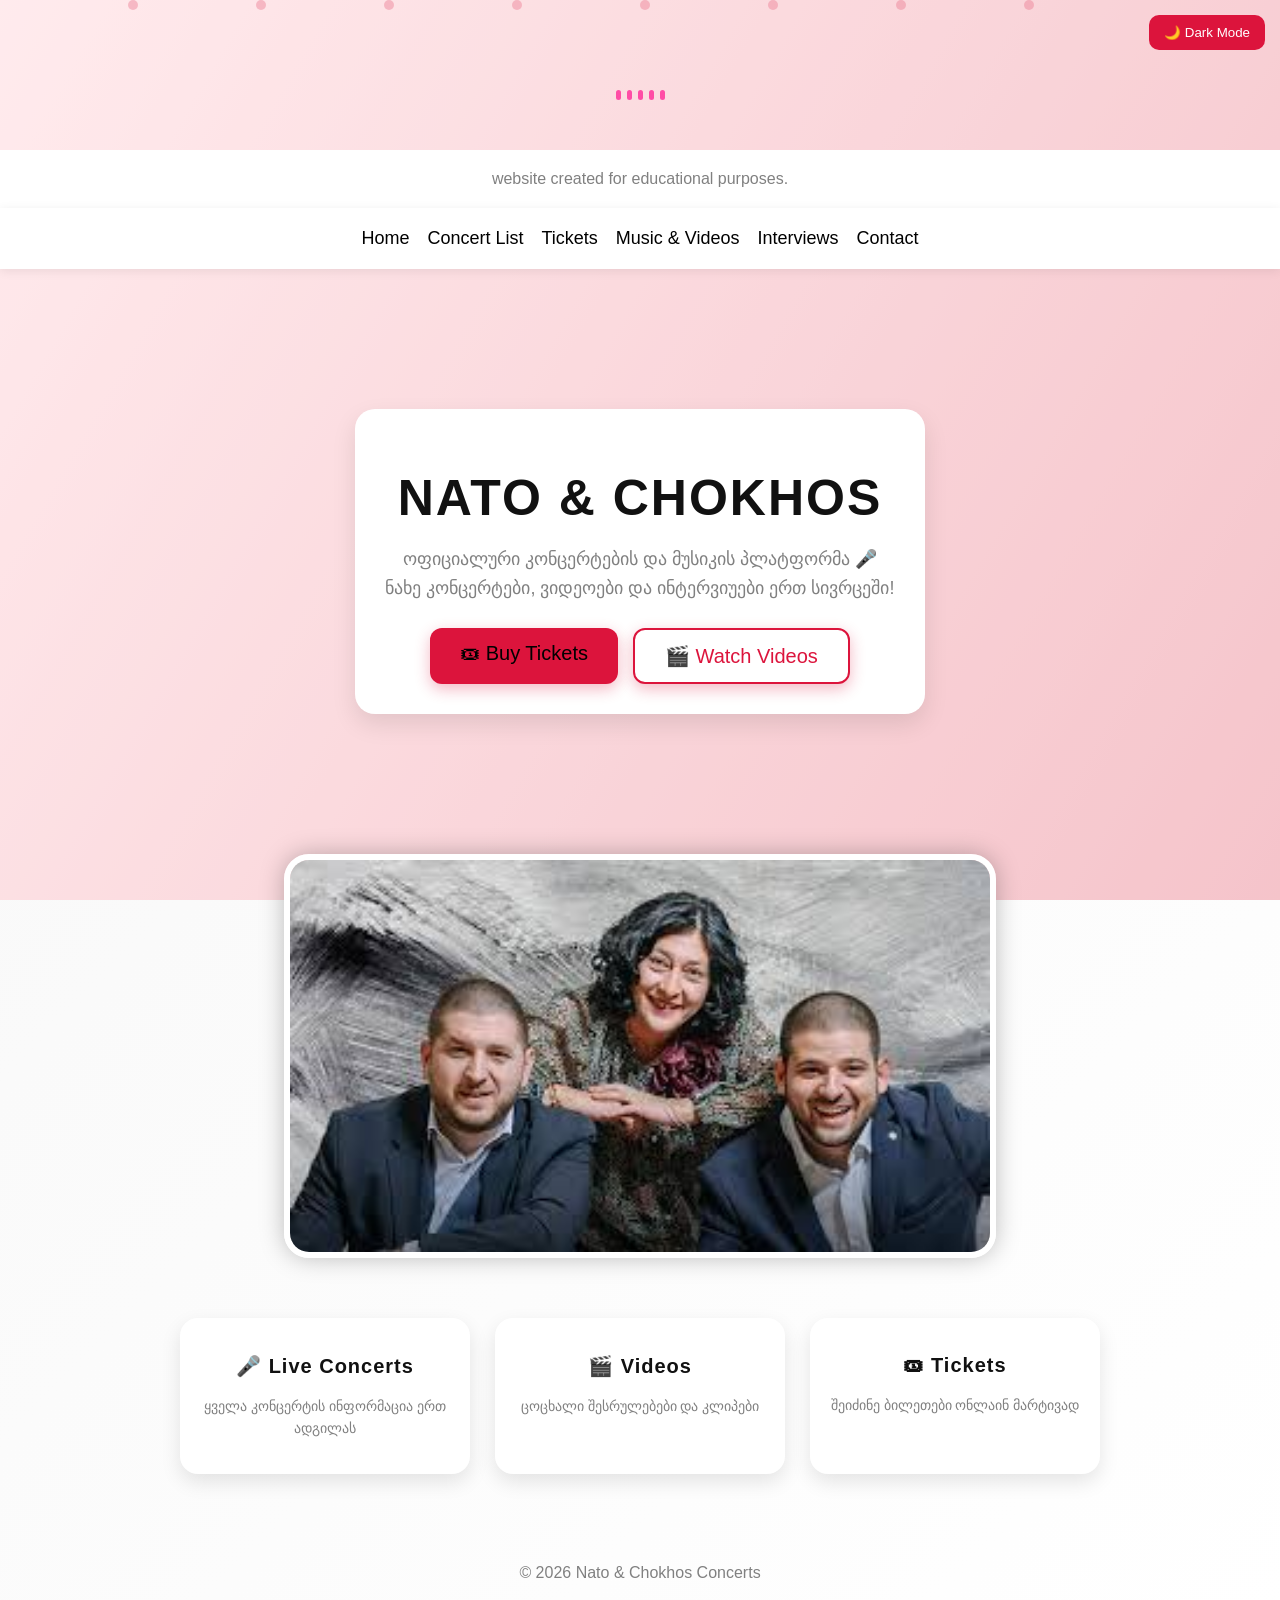
<file: index.html>
<!DOCTYPE html>
<html lang="ka">
<head>
    <meta charset="UTF-8">
    <title>Nato & Chokhos</title>
    <link rel="stylesheet" href="style.css">
</head>

<body>

<!-- DARK MODE BUTTON -->
<button onclick="toggleDarkMode()" class="dark-btn">🌙 Dark Mode</button>

<div class="music-wave">
    <span></span>
    <span></span>
    <span></span>
    <span></span>
    <span></span>
</div>

<!-- HEADER -->
<header>
    <footer>
     website created for educational purposes.
</footer>
    <div class="main">
        <ul>
            <li><a href="index.html">Home</a></li>
            <li><a href="second.html">Concert List</a></li>
            <li><a href="tickets.html">Tickets</a></li>
            <li><a href="music.html">Music & Videos</a></li>
            <li><a href="interviews.html">Interviews</a></li>
            <li><a href="contact.html">Contact</a></li>
        </ul>
    </div>
</header>



<!-- HERO -->
<section class="hero">

    <div class="hero-box fade-in">

        <h1 class="fade-in">Nato & Chokhos</h1>

        <p class="fade-in">
            ოფიციალური კონცერტების და მუსიკის პლატფორმა 🎤<br>
            ნახე კონცერტები, ვიდეოები და ინტერვიუები ერთ სივრცეში!
        </p>

        <div class="hero-buttons fade-in">
            <a href="tickets.html" class="btn">🎟 Buy Tickets</a>
            <a href="music.html" class="btn secondary">🎬 Watch Videos</a>
        </div>

    </div>

</section>

<!-- IMAGE -->
<img src="images/natochokhos.jpg" class="hero-image fade-in">

<!-- FEATURES -->
<section class="features">

    <div class="feature-card fade-in">
        <h2>🎤 Live Concerts</h2>
        <p>ყველა კონცერტის ინფორმაცია ერთ ადგილას</p>
    </div>

    <div class="feature-card fade-in">
        <h2>🎬 Videos</h2>
        <p>ცოცხალი შესრულებები და კლიპები</p>
    </div>

    <div class="feature-card fade-in">
        <h2>🎟 Tickets</h2>
        <p>შეიძინე ბილეთები ონლაინ მარტივად</p>
    </div>

</section>

<!-- FOOTER -->
<footer>
    <p>© 2026 Nato & Chokhos Concerts</p>
</footer>

<script src="script.js"></script>

<div class="particles">
    <span></span>
    <span></span>
    <span></span>
    <span></span>
    <span></span>
    <span></span>
    <span></span>
    <span></span>
</div>

</body>
</html>
</file>
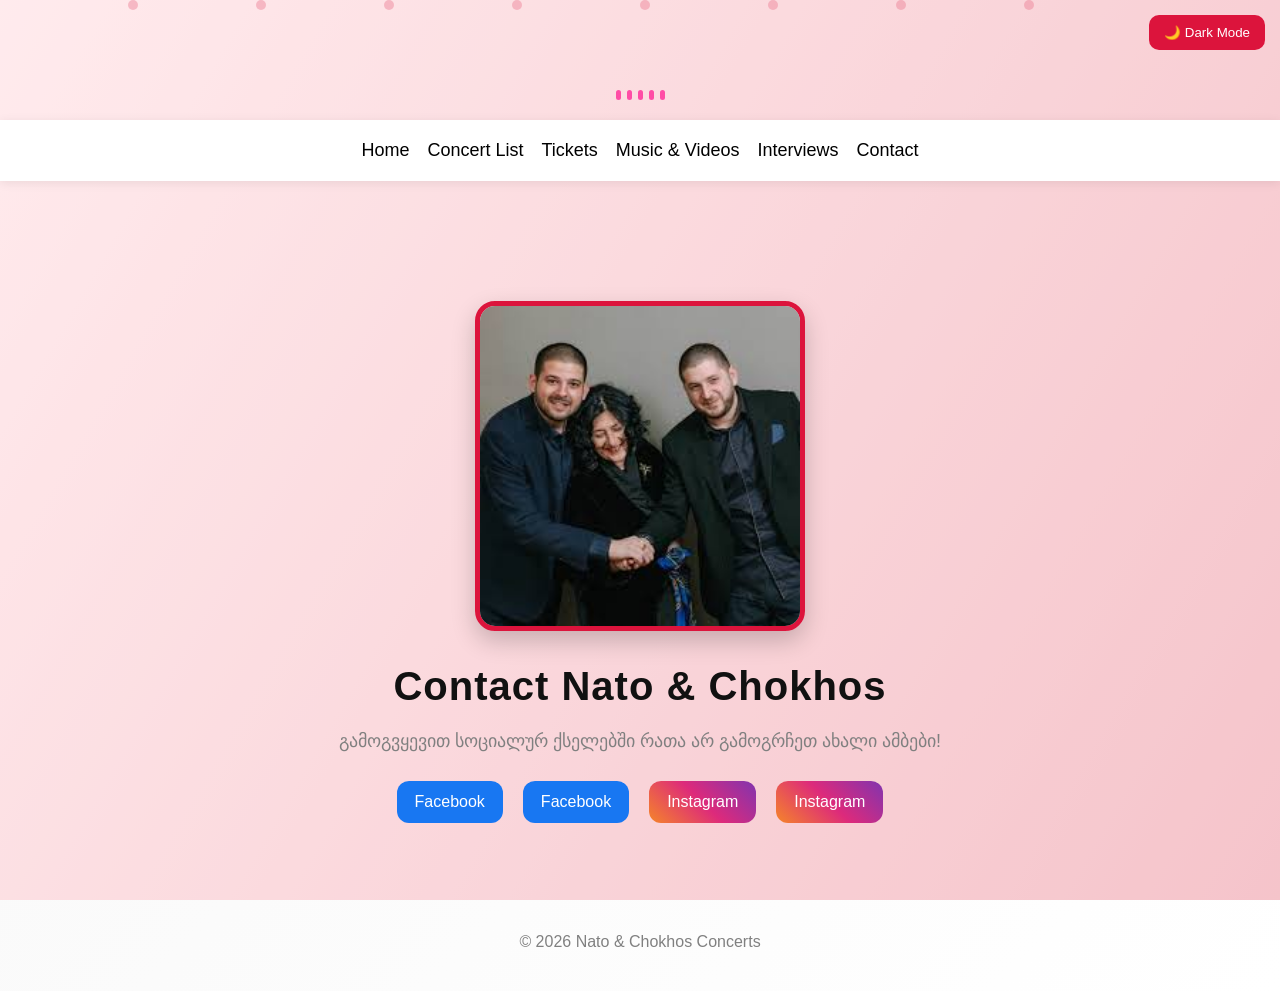
<file: contact.html>
<!DOCTYPE html>
<html>
<head>
    <title>Contact</title>
    <link rel="stylesheet" href="style.css">
</head>

<body>

<button onclick="toggleDarkMode()" class="dark-btn">🌙 Dark Mode</button>

<div class="music-wave">
    <span></span>
    <span></span>
    <span></span>
    <span></span>
    <span></span>
</div>

<header>
    <div class="main">
        <ul>
            <li><a href="index.html">Home</a></li>
            <li><a href="second.html">Concert List</a></li>
            <li><a href="tickets.html">Tickets</a></li>
            <li><a href="music.html">Music & Videos</a></li>
            <li><a href="interviews.html">Interviews</a></li>
            <li><a href="contact.html">Contact</a></li>
        </ul>
    </div>
</header>

<section class="contact">

    <img src="images/cheminato.jpg" class="contact-image">

    <h1>Contact Nato & Chokhos</h1>

    <p>გამოგვყევით სოციალურ ქსელებში რათა არ გამოგრჩეთ ახალი ამბები!</p>

    <div class="social-links">

        <a href="https://www.facebook.com/share/1RUyMUbko2/?mibextid=wwXIfr" target="_blank" class="fb">Facebook</a>
        <a href="https://www.facebook.com/share/18yppHsqsi/?mibextid=wwXIfr" target="_blank" class="fb">Facebook</a>

        <a href="https://www.instagram.com/nato_gelashvili_official?igsh=MTJlYjN1bnJlMmpyYQ==" target="_blank" class="ig">Instagram</a>
        <a href="https://www.instagram.com/chokhos_official?igsh=bHMxMHV4dXYzMm9u" target="_blank" class="ig">Instagram</a>

    </div>

</section>

<footer>
    <p>© 2026 Nato & Chokhos Concerts</p>
</footer>

<script src="script.js"></script>

<div class="particles">
    <span></span>
    <span></span>
    <span></span>
    <span></span>
    <span></span>
    <span></span>
    <span></span>
    <span></span>
</div>
</body>
</html>
</file>
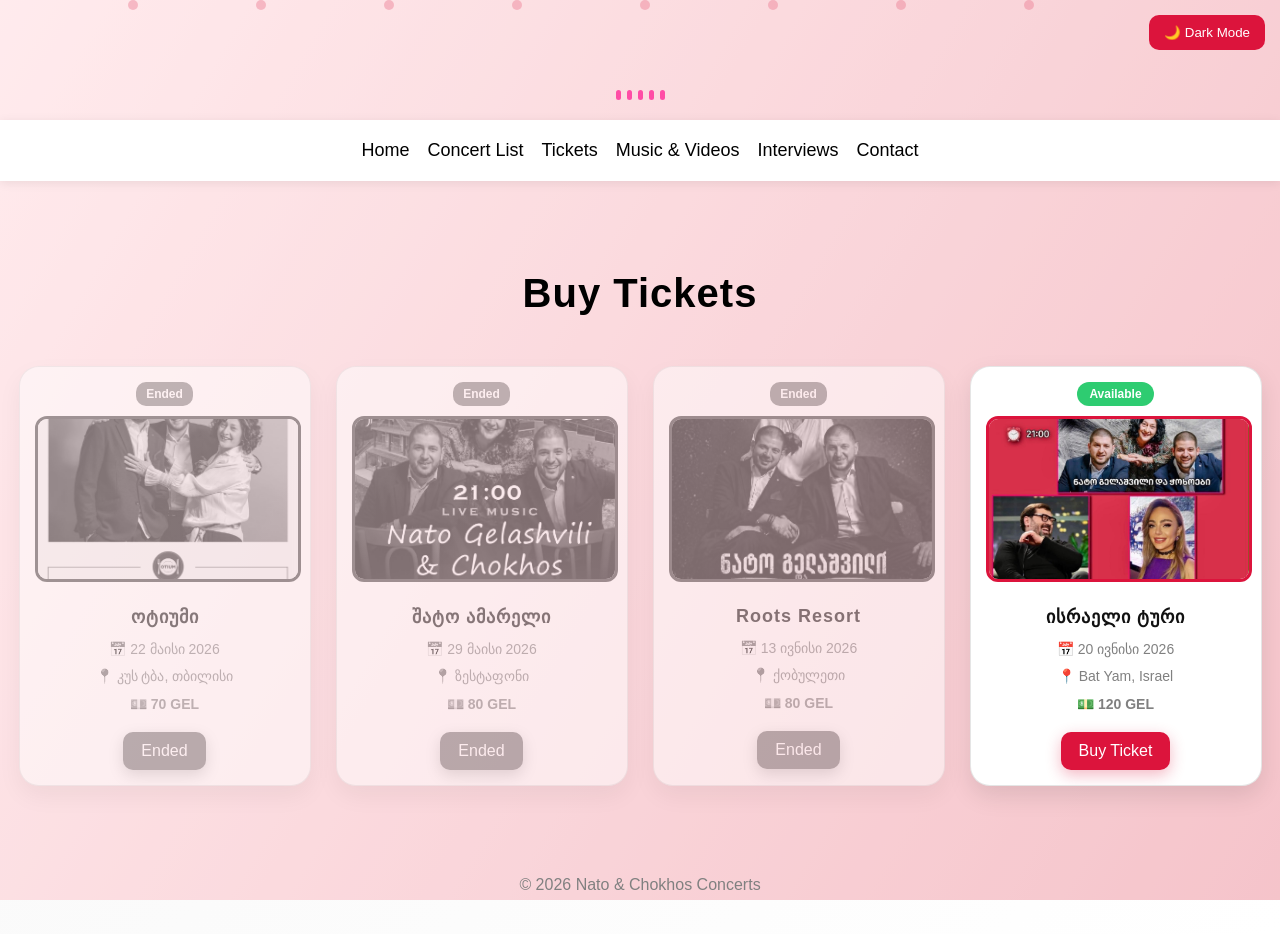
<file: second.html>
<!DOCTYPE html>
<html>
<head>
    <title>Tickets</title>
    <link rel="stylesheet" href="style.css">
</head>

<body>

<button onclick="toggleDarkMode()" class="dark-btn">🌙 Dark Mode</button>

<div class="music-wave">
    <span></span>
    <span></span>
    <span></span>
    <span></span>
    <span></span>
</div>

<header>
    <div class="main">
        <ul>
            <li><a href="index.html">Home</a></li>
            <li><a href="second.html">Concert List</a></li>
            <li><a href="tickets.html">Tickets</a></li>
            <li><a href="music.html">Music & Videos</a></li>
            <li><a href="interviews.html">Interviews</a></li>
            <li><a href="contact.html">Contact</a></li>
        </ul>
    </div>
</header>

<h1 class="page-title">Buy Tickets</h1>


<div class="tickets">

    <div class="ticket-card ended">
        <span class="status ended">Ended</span>
        <img src="images/1koncerti.jpg">
        <h2>ოტიუმი</h2>
        <p>📅 22 მაისი 2026</p>
        <p>📍 კუს ტბა, თბილისი</p>
        <p class="price">💵 70 GEL</p>
        <a href="#" class="buy-btn disabled">Ended</a>
    </div>

    <div class="ticket-card ended">
        <span class="status ended">Ended</span>
        <img src="images/2koncerti.jpg">
        <h2>შატო ამარელი</h2>
        <p>📅 29 მაისი 2026</p>
        <p>📍 ზესტაფონი</p>
        <p class="price">💵 80 GEL</p>
        <a href="#" class="buy-btn disabled">Ended</a>
    </div>

    <div class="ticket-card ended">
        <span class="status ended">Ended</span>
        <img src="images/3koncerti.jpg">
        <h2>Roots Resort</h2>
        <p>📅 13 ივნისი 2026</p>
        <p>📍 ქობულეთი</p>
        <p class="price">💵 80 GEL</p>
        <a href="#" class="buy-btn disabled">Ended</a>
    </div>

    <div class="ticket-card">
        <span class="status available">Available</span>
        <img src="images/4koncerti.jpg">
        <h2>ისრაელი ტური</h2>
        <p>📅 20 ივნისი 2026</p>
        <p>📍 Bat Yam, Israel</p>
        <p class="price">💵 120 GEL</p>
        <a href="#" class="buy-btn">Buy Ticket</a>
    </div>

</div>

<footer>
    <p>© 2026 Nato & Chokhos Concerts</p>
</footer>

<script src="script.js"></script>

<div class="particles">
    <span></span>
    <span></span>
    <span></span>
    <span></span>
    <span></span>
    <span></span>
    <span></span>
    <span></span>
</div>

</body>
</html>
</file>
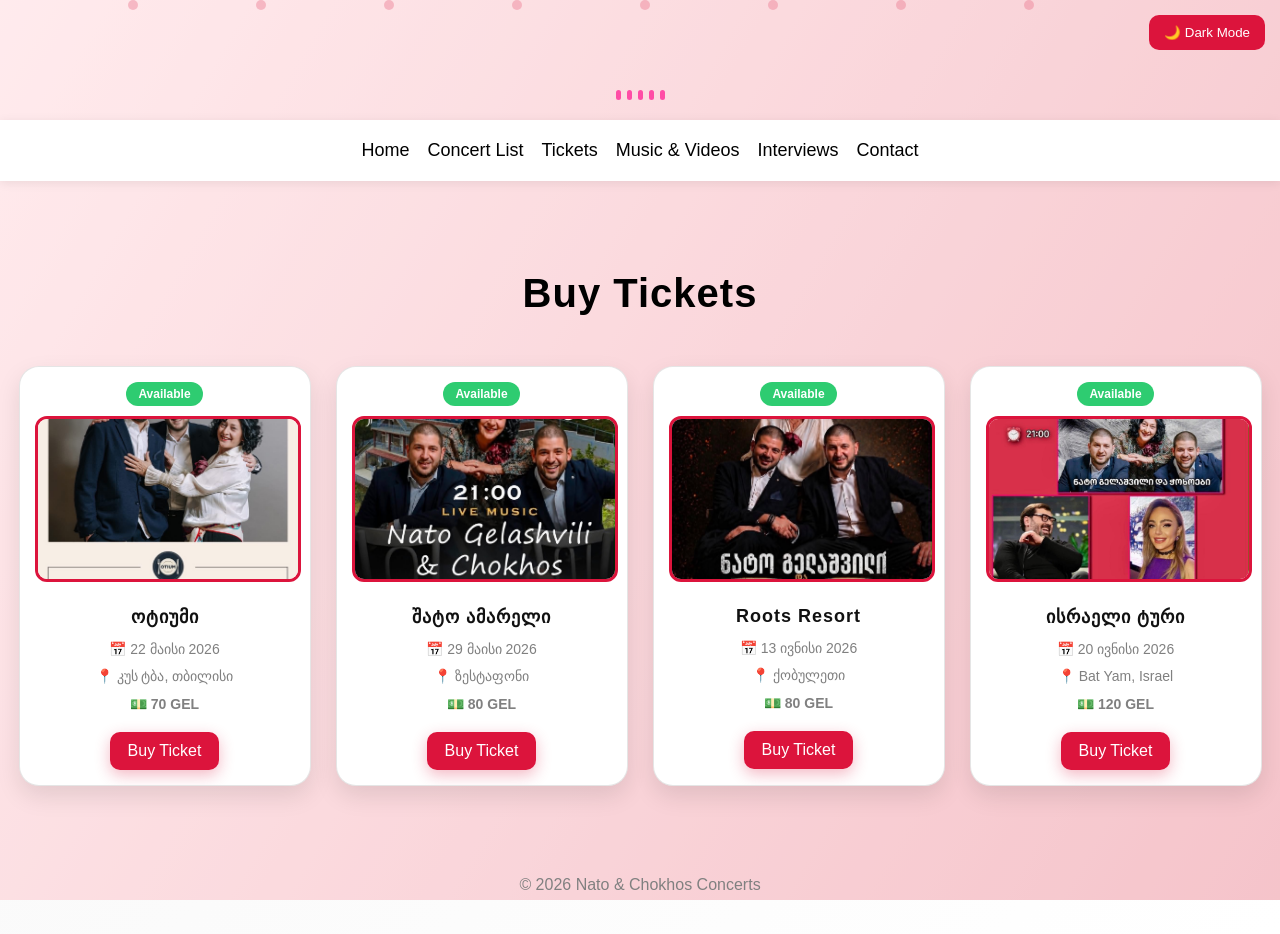
<file: tickets.html>
<!DOCTYPE html>
<html>
<head>
    <title>Tickets</title>
    <link rel="stylesheet" href="style.css">
</head>

<body>

<button onclick="toggleDarkMode()" class="dark-btn">🌙 Dark Mode</button>

<div class="music-wave">
    <span></span>
    <span></span>
    <span></span>
    <span></span>
    <span></span>
</div>

<header>
    <div class="main">
        <ul>
            <li><a href="index.html">Home</a></li>
            <li><a href="second.html">Concert List</a></li>
            <li><a href="tickets.html">Tickets</a></li>
            <li><a href="music.html">Music & Videos</a></li>
            <li><a href="interviews.html">Interviews</a></li>
            <li><a href="contact.html">Contact</a></li>
        </ul>
    </div>
</header>

<h1 class="page-title">Buy Tickets</h1>

<div class="tickets">

    <div class="ticket-card">
        <span class="status available">Available</span>
        <img src="images/1koncerti.jpg">
        <h2>ოტიუმი</h2>
        <p>📅 22 მაისი 2026</p>
        <p>📍 კუს ტბა, თბილისი</p>
        <p class="price">💵 70 GEL</p>
        <a href="https://tkt.ge/show/32344/nato-gelashvili-chokhoebi" target="_blank" class="buy-btn">
            Buy Ticket
        </a>
    </div>

    <div class="ticket-card">
        <span class="status available">Available</span>
        <img src="images/2koncerti.jpg">
        <h2>შატო ამარელი</h2>
        <p>📅 29 მაისი 2026</p>
        <p>📍 ზესტაფონი</p>
        <p class="price">💵 80 GEL</p>
        <a href="https://www.instagram.com/p/DXzIBdwjOp8/?igsh=MTloeDB6bGhuMTVvMQ==" class="buy-btn" target="_blank">
            Buy Ticket
        </a>
    </div>

    <div class="ticket-card">
        <span class="status available">Available</span>
        <img src="images/3koncerti.jpg">
        <h2>Roots Resort</h2>
        <p>📅 13 ივნისი 2026</p>
        <p>📍 ქობულეთი</p>
        <p class="price">💵 80 GEL</p>
        <a href="https://www.instagram.com/p/DYB2R72DTuv/?igsh=NWRqMmpiZTllcWFi" class="buy-btn" target="_blank">
            Buy Ticket
        </a>
    </div>

    <div class="ticket-card">
        <span class="status available">Available</span>
        <img src="images/4koncerti.jpg">
        <h2>ისრაელი ტური</h2>
        <p>📅 20 ივნისი 2026</p>
        <p>📍 Bat Yam, Israel</p>
        <p class="price">💵 120 GEL</p>
        <a href="#" class="buy-btn">Buy Ticket</a>
    </div>

</div>

<footer>
    <p>© 2026 Nato & Chokhos Concerts</p>
</footer>

<script src="script.js"></script>

<div class="particles">
    <span></span>
    <span></span>
    <span></span>
    <span></span>
    <span></span>
    <span></span>
    <span></span>
    <span></span>
</div>

</body>
</html>
</file>
<file: style.css>
body{
    background-color: white;
    font-family: Arial;
}

/* MENU */

ul{
    list-style: none;
    display: flex;
    justify-content: flex-end;
    gap: 35px;

    padding: 25px 50px;
}

ul li a{
    text-decoration: none;
    color: black;
    font-size: 20px;
    transition: 0.3s;
}

ul li a:hover{
    color: crimson;
}

/* HERO SECTION */

.hero{
    text-align: center;
    margin-top: 80px;
}

.hero h1{
    font-size: 65px;
    margin-top: 30px;
    margin-bottom: 15px;
}

.hero p{
    font-size: 24px;
    color: gray;
    margin-bottom: 30px;
}

.btn{
    text-decoration: none;
    color: black;

    background-color: crimson;

    padding: 14px 30px;

    border-radius: 12px;

    font-size: 20px;

    transition: 0.3s;
}

.btn:hover{
    background-color: white;
}


header{
    position: absolute;
    top: 0;
    right: 0;
    width: 100%;
}

ul{
    list-style: none;
    display: flex;
    justify-content: flex-end;
    gap: 35px;

    padding: 25px 50px;
    margin: 0; /* áƒ”áƒ¡ áƒáƒ£áƒªáƒ˜áƒšáƒ”áƒ‘áƒ”áƒšáƒ˜áƒ */
}

.hero-image{
    width: 700px;
    display: block;
    margin: 120px auto 0 auto; /* ðŸ‘ˆ áƒ”áƒ¡ áƒ’áƒáƒ–áƒáƒ áƒ“áƒ” */
    
    border-radius: 25px;
    border: 6px solid white;
    box-shadow: 0 0 25px rgba(0,0,0,0.25);
}


.concerts{
    display: flex;
    justify-content: center;
    gap: 25px;
    flex-wrap: wrap;
    margin-top: 50px;
}

/* áƒ—áƒ˜áƒ—áƒ áƒ‘áƒáƒ áƒáƒ—áƒ˜ */
.concert-card{
    width: 260px; /* ðŸ‘ˆ áƒžáƒáƒ¢áƒáƒ áƒ áƒ’áƒáƒ•áƒ®áƒáƒ“áƒ”áƒ— */
    background-color: white;
    border-radius: 18px;
    box-shadow: 0 8px 20px rgba(0,0,0,0.15);
    padding: 15px;
    text-align: center;
    transition: 0.3s;
}

/* hover áƒ”áƒ¤áƒ”áƒ¥áƒ¢áƒ˜ */
.concert-card:hover{
    transform: translateY(-8px);
}

/* áƒ¡áƒ£áƒ áƒáƒ—áƒ˜ */
.concert-card img{
    width: 100%;
    height: 160px;      /* ðŸ‘ˆ áƒ–áƒáƒ›áƒ áƒ“áƒáƒ•áƒáƒžáƒáƒ¢áƒáƒ áƒáƒ•áƒ”áƒ— */
    object-fit: cover;  /* ðŸ‘ˆ áƒ áƒáƒ› áƒáƒ  áƒ’áƒáƒ˜áƒ¬áƒ”áƒšáƒáƒ¡ */
    border-radius: 12px;
    border: 3px solid crimson; /* ðŸ‘ˆ áƒ©áƒáƒ áƒ©áƒ */
    margin-bottom: 10px;
}

/* áƒ¡áƒáƒ—áƒáƒ£áƒ áƒ˜ */
.concert-card h2{
    font-size: 18px;
    margin: 10px 0;
    color: black;
}

/* áƒ¢áƒ”áƒ¥áƒ¡áƒ¢áƒ˜ */
.concert-card p{
    font-size: 14px;
    color: gray;
    margin: 5px 0;
}

/* áƒ’áƒ•áƒ”áƒ áƒ“áƒ˜áƒ¡ áƒ¡áƒáƒ—áƒáƒ£áƒ áƒ˜ */
.page-title{
    text-align: center;
    margin-top: 120px;
    font-size: 45px;
    color: black;
}

.tickets{
    display: flex;
    justify-content: center;
    gap: 25px;
    flex-wrap: wrap;
    margin-top: 50px;
}

.ticket-card{
    width: 280px;
    background-color: white;
    border-radius: 15px;
    box-shadow: 0 8px 20px rgba(0,0,0,0.15);
    padding: 20px;
    text-align: center;
    transition: 0.3s;
}

.ticket-card:hover{
    transform: scale(1.05);
}

.ticket-card h2{
    font-size: 20px;
    margin-bottom: 10px;
}

.ticket-card p{
    font-size: 15px;
    color: gray;
    margin: 5px 0;
}

.buy-btn{
    display: inline-block;
    margin-top: 15px;
    padding: 10px 20px;
    background-color: crimson;
    color: white;
    text-decoration: none;
    border-radius: 10px;
    transition: 0.3s;
}

.buy-btn:hover{
    background-color: black;
}

.tickets{
    display: flex;
    justify-content: center;
    gap: 25px;
    flex-wrap: wrap;
    margin-top: 50px;
}

.ticket-card{
    width: 260px;
    background-color: white;
    border-radius: 18px;
    box-shadow: 0 8px 20px rgba(0,0,0,0.15);
    padding: 15px;
    text-align: center;
    transition: 0.3s;
}

.ticket-card:hover{
    transform: translateY(-8px);
}

.ticket-card img{
    width: 100%;
    height: 160px;
    object-fit: cover;
    border-radius: 12px;
    border: 3px solid crimson;
    margin-bottom: 10px;
}

.ticket-card h2{
    font-size: 18px;
    margin: 10px 0;
}

.ticket-card p{
    font-size: 14px;
    color: gray;
    margin: 5px 0;
}

.price{
    font-weight: bold;
    color: black;
    margin-top: 5px;
}

.buy-btn{
    display: inline-block;
    margin-top: 12px;
    padding: 10px 18px;
    background-color: crimson;
    color: white;
    text-decoration: none;
    border-radius: 10px;
    transition: 0.3s;
}

.buy-btn:hover{
    background-color: black;
}

.contact{
    text-align: center;
    margin-top: 100px;
    padding: 20px;
}

.contact-image{
    width: 320px;
    height: 320px;
    object-fit: cover;
    border-radius: 20px;

    border: 5px solid crimson;
    box-shadow: 0 10px 25px rgba(0,0,0,0.2);

    display: block;
    margin: 0 auto 20px auto;
}

.contact h1{
    font-size: 40px;
    margin-bottom: 10px;
}

.contact p{
    font-size: 18px;
    color: gray;
    margin-bottom: 25px;
}

/* áƒ¡áƒáƒªáƒ˜áƒáƒšáƒ£áƒ áƒ˜ áƒšáƒ˜áƒœáƒ™áƒ”áƒ‘áƒ˜áƒ¡ áƒ™áƒáƒœáƒ¢áƒ”áƒ˜áƒœáƒ”áƒ áƒ˜ */
.social-links{
    display: flex;
    justify-content: center;
    gap: 20px;
    flex-wrap: wrap;
}

/* áƒ¡áƒáƒ”áƒ áƒ—áƒ áƒ¦áƒ˜áƒšáƒáƒ™áƒ˜áƒ¡ áƒ¡áƒ¢áƒ˜áƒšáƒ˜ */
.social-links a{
    text-decoration: none;
    color: white;

    padding: 12px 18px;
    border-radius: 12px;

    font-size: 16px;

    transition: 0.3s;
}

/* Facebook áƒ¦áƒ˜áƒšáƒáƒ™áƒ˜ */
.fb{
    background-color: #1877F2;
}

/* Instagram áƒ¦áƒ˜áƒšáƒáƒ™áƒ˜ */
.ig{
    background: linear-gradient(45deg, #F58529, #DD2A7B, #8134AF);
}

/* hover áƒ”áƒ¤áƒ”áƒ¥áƒ¢áƒ˜ */
.social-links a:hover{
    transform: scale(1.1);
}

@media (max-width: 768px){

    /* áƒ›áƒ”áƒœáƒ˜áƒ£ áƒ¥áƒ•áƒ”áƒ•áƒ˜áƒ— áƒ©áƒáƒ›áƒáƒ•áƒ áƒ“áƒ áƒªáƒ”áƒœáƒ¢áƒ áƒ¨áƒ˜ áƒ“áƒáƒšáƒáƒ’áƒ“áƒ”áƒ‘áƒ */
    ul{
        flex-direction: column;
        align-items: center;
        gap: 15px;

        padding: 15px 0;
    }

    /* áƒ›áƒ—áƒáƒ•áƒáƒ áƒ˜ áƒ™áƒáƒœáƒ¢áƒ”áƒ˜áƒœáƒ”áƒ áƒ˜ */
    .main{
        text-align: center;
        padding: 20px;
    }

    /* hero áƒ¢áƒ”áƒ¥áƒ¡áƒ¢áƒ˜ áƒžáƒáƒ¢áƒáƒ áƒ áƒ”áƒ™áƒ áƒáƒœáƒ–áƒ” */
    .hero h1{
        font-size: 40px;
    }

    .hero p{
        font-size: 18px;
    }

    /* áƒ¤áƒáƒ¢áƒ áƒžáƒáƒ¢áƒáƒ áƒ áƒ”áƒ™áƒ áƒáƒœáƒ–áƒ” */
    .hero-image{
        width: 90%;
    }

    /* áƒ™áƒáƒœáƒªáƒ”áƒ áƒ¢áƒ”áƒ‘áƒ˜áƒ¡ áƒ‘áƒáƒ áƒáƒ—áƒ”áƒ‘áƒ˜ áƒ”áƒ áƒ— áƒ¡áƒ•áƒ”áƒ¢áƒáƒ“ */
    .concerts,
    .tickets{
        flex-direction: column;
        align-items: center;
    }

    /* áƒ‘áƒáƒ áƒáƒ—áƒ”áƒ‘áƒ˜ */
    .concert-card,
    .ticket-card{
        width: 90%;
    }

    /* contact áƒ¤áƒáƒ¢áƒ */
    .contact-image{
        width: 80%;
        height: auto;
    }
}

.concert-card, .ticket-card{
    animation: fadeIn 0.6s ease;
}

@keyframes fadeIn{
    from {opacity: 0; transform: translateY(20px);}
    to {opacity: 1; transform: translateY(0);}
}

body{
    background: #f7f7f7;
}

.concert-card:hover,
.ticket-card:hover{
    transform: scale(1.05);
    box-shadow: 0 12px 30px rgba(0,0,0,0.2);
}

.hero h1{
    letter-spacing: 2px;
    text-transform: uppercase;
}

body{
    background: linear-gradient(135deg, #f7f7f7, #ffffff);
    font-family: Arial;
}
 
 .concert-card,
.ticket-card{
    border: 1px solid rgba(0,0,0,0.1);
}

.concert-card:hower
.ticket-card:hover{
    transform: translateY(-10px);
    transition: 0.3s;
    box-shadow: 0 15px 35px rgba(0,0,0,0.2);
}

h1, h2{
    letter-spacing: 1px;
}

p{
    line-height: 1.6;
}

.btn, .buy-btn{
    box-shadow: 0 5px 15px rgba(220,20,60,0.3);
}

.btn:hover, .buy-btn:hover{
    transform: scale(1.05);
}

img{
    border-radius: 15px;
}

.dark-btn{
    background: black;
    color: white;
    border: none;
    padding: 8px 15px;
    border-radius: 10px;
    cursor: pointer;
    margin-left: 20px;
}

/* DARK MODE */
body.dark{
    background: #121212;
    color: white;
}

body.dark header{
    background: rgba(0,0,0,0.8);
}

body.dark .concert-card,
body.dark .ticket-card,
body.dark .contact{
    background: #1e1e1e;
    color: white;
}

body.dark p{
    color: #ccc;
}

body.dark ul li a{
    color: white;
} 
body.dark{
    background: #121212;
    color: white;
}

body.dark header{
    background: rgba(0,0,0,0.8);
}

body.dark ul li a{
    color: white;
}

body.dark .concert-card,
body.dark .ticket-card,
body.dark .contact{
    background: #1e1e1e;
    color: white;
}

@media (max-width: 768px){

    body{
        padding: 10px;
    }

    .hero-image{
        width: 100%;
        border-radius: 15px;
    }

    .hero{
        margin-top: 40px;
        padding: 10px;
    }

    .hero h1{
        font-size: 32px;
    }

    .hero p{
        font-size: 16px;
    }
}

@media (max-width: 768px){

    .concerts,
    .tickets{
        flex-direction: column;
        align-items: center;
        gap: 15px;
    }

    .concert-card,
    .ticket-card{
        width: 95%;
    }
}

@media (max-width: 768px){

    .contact-image{
        width: 90%;
        height: auto;
    }

    .social-links{
        flex-direction: column;
    }
}

@media (max-width: 768px){

    ul{
        flex-wrap: wrap;
        justify-content: center;
        gap: 10px;
        padding: 10px;
    }

    ul li a{
        font-size: 16px;
    }
}

.status{
    display: inline-block;
    padding: 5px 12px;
    border-radius: 20px;
    font-size: 12px;
    font-weight: bold;
    margin-bottom: 10px;
}

/* áƒ›áƒ¬áƒ•áƒáƒœáƒ” - áƒ®áƒ”áƒšáƒ›áƒ˜áƒ¡áƒáƒ¬áƒ•áƒ“áƒáƒ›áƒ˜ */
.available{
    background-color: #2ecc71;
    color: white;
}

/* áƒ¬áƒ˜áƒ—áƒ”áƒšáƒ˜ - áƒ’áƒáƒ§áƒ˜áƒ“áƒ£áƒšáƒ˜áƒ */
.soldout{
    background-color: #e74c3c;
    color: white;
}
body.dark{
    background-color: #121212 !important;
    color: white !important;
}

body.dark header{
    background: rgba(0,0,0,0.9);
}

body.dark .concert-card,
body.dark .ticket-card,
body.dark .contact{
    background: #1e1e1e;
    color: white;
}

body.dark ul li a{
    color: white;
}

.concert-card,
.ticket-card{
    transition: 0.3s;
}

.concert-card:hover,
.ticket-card:hover{
    transform: translateY(-10px);
}

.btn:hover,
.buy-btn:hover{
    box-shadow: 0 0 20px crimson;
}

footer{
    text-align: center;
    padding: 20px;
    margin-top: 50px;
    color: gray;
}

.concert-card img,
.ticket-card img{
    transition: 0.3s;
}

.concert-card img:hover,
.ticket-card img:hover{
    transform: scale(1.05);
}

/* PAGE TITLE */

.page-title{
    text-align: center;

    font-size: 55px;

    margin-top: 40px;

    margin-bottom: 30px;
}


/* VIDEOS SECTION */

.videos{
    display: grid;

    grid-template-columns: repeat(3, 1fr);

    gap: 35px;

    padding: 30px;
}


/* VIDEO CARDS */

.video-card{
    background: white;

    padding: 20px;

    border-radius: 25px;

    box-shadow: 0 0 20px rgba(0,0,0,0.15);

    text-align: center;

    transition: 0.3s;
}

.video-card:hover{
    transform: translateY(-10px);
}


/* VIDEOS */

.video-card iframe{
    width: 100%;

    height: 220px;

    border: none;

    border-radius: 18px;
}


/* TITLES */

.video-card h2{
    margin-top: 15px;

    font-size: 24px;
}


/* DARK MODE */

body.dark .video-card{
    background: #1e1e1e;

    color: white;
}


/* MOBILE RESPONSIVE */

@media(max-width: 1000px){

    .videos{
        grid-template-columns: repeat(2, 1fr);
    }

}


@media(max-width: 700px){

    .videos{
        grid-template-columns: 1fr;
    }

    .page-title{
        font-size: 40px;
    }

}

.video-card iframe{
    width: 100%;
    height: 220px;
    border: none;
    border-radius: 15px;
    background: black;
}


.videos{
    display: grid;
    grid-template-columns: repeat(3, 1fr);
    gap: 30px;
    padding: 30px;
}

.video-card{
    text-decoration: none;
    color: black;

    background: white;
    border-radius: 20px;
    overflow: hidden;

    box-shadow: 0 0 20px rgba(0,0,0,0.15);

    transition: 0.3s;

    display: block;
}

.video-card:hover{
    transform: translateY(-10px);
}

.video-card img{
    width: 100%;
    height: 200px;
    object-fit: cover;
}

.video-card h2{
    padding: 15px;
    font-size: 18px;
    text-align: center;
}

/* DARK MODE */

body.dark .video-card{
    background: #1e1e1e;
    color: white;
}

/* RESPONSIVE */

@media(max-width: 900px){
    .videos{
        grid-template-columns: 1fr;
    }
}

body{
    font-family: Arial, sans-serif;
    margin: 0;
    background: #f5f5f5;
}

/* NAVBAR */
.main ul{
    list-style: none;
    display: flex;
    justify-content: center;
    gap: 30px;
    padding: 20px;
    margin: 0;
    background: white;
    box-shadow: 0 2px 10px rgba(0,0,0,0.08);
}

.main ul li a{
    text-decoration: none;
    color: black;
    font-size: 18px;
    transition: 0.3s;
}

.main ul li a:hover{
    color: crimson;
}

/* TITLE */
.page-title{
    text-align: center;
    font-size: 40px;
    margin: 30px 0;
}

/* GRID */
.videos{
    display: grid;
    grid-template-columns: repeat(3, 1fr);
    gap: 25px;
    padding: 30px;
}

/* CARD */
.video-card{
    display: block;
    text-decoration: none;
    color: black;

    background: white;
    border-radius: 18px;
    overflow: hidden;

    box-shadow: 0 8px 20px rgba(0,0,0,0.12);

    transition: 0.3s;
}

.video-card:hover{
    transform: translateY(-8px);
    box-shadow: 0 12px 25px rgba(0,0,0,0.18);
}

/* THUMBNAIL */
.video-card img{
    width: 100%;
    height: 200px;
    object-fit: cover;
}

/* TEXT */
.video-card h2{
    font-size: 16px;
    padding: 15px;
    text-align: center;
}

/* DARK MODE */
body.dark{
    background: #121212;
    color: white;
}

body.dark .main ul{
    background: #1e1e1e;
}

body.dark .video-card{
    background: #1e1e1e;
    color: white;
}

/* DARK MODE BUTTON */
.dark-btn{
    position: fixed;
    top: 15px;
    right: 15px;

    padding: 10px 15px;
    border: none;
    border-radius: 10px;

    cursor: pointer;
    background: crimson;
    color: white;

    z-index: 1000;
}

/* RESPONSIVE */
@media(max-width: 900px){
    .videos{
        grid-template-columns: 1fr;
    }

    .main ul{
        flex-wrap: wrap;
        gap: 15px;
    }

    .page-title{
        font-size: 28px;
    }
}

.page-title{
    margin-top: 90px;
}

header{
    position: sticky;
    top: 0;
    z-index: 1000;
    background: white;
}

.main ul{
    list-style: none;
    display: flex;
    justify-content: center;
    align-items: center;
    gap: 20px;   /* áƒáƒ¥ áƒáƒ™áƒáƒœáƒ¢áƒ áƒáƒšáƒ”áƒ‘áƒ¡ áƒ“áƒáƒ¨áƒáƒ áƒ”áƒ‘áƒáƒ¡ */
    padding: 20px;
    margin: 0;
}

.main ul li{
    margin: 0;
}

.main ul{
    display: flex;
    justify-content: center;
    gap: 18px;
}

body.dark{
    background: #0f0f0f;
    color: #f1f1f1;
}

body.dark .main ul{
    background: #1c1c1c;
}

body.dark .video-card{
    background: #1c1c1c;
}
.search-bar {
    display: block;
    margin: 0 auto 25px auto;

    width: 300px;
    padding: 12px 15px;

    border-radius: 12px;
    border: 1px solid #ccc;

    outline: none;
    font-size: 16px;

    transition: 0.3s;
}

.search-bar:focus {
    border-color: crimson;
    box-shadow: 0 0 10px rgba(220,20,60,0.3);
}

/* dark mode */
body.dark .search-bar {
    background: #1e1e1e;
    color: white;
    border: 1px solid #444;
}

.video-card {
    position: relative;
}

.video-card img {
    transition: 0.3s;
}

.video-card:hover img {
    transform: scale(1.05);
}

/* áƒžáƒáƒ¢áƒáƒ áƒ play overlay */
.video-card::after {
    content: "â–¶";
    position: absolute;
    top: 40%;
    left: 50%;
    transform: translate(-50%, -50%);
    font-size: 40px;
    color: white;
    opacity: 0;
    transition: 0.3s;
}

.video-card:hover::after {
    opacity: 1;
}

.fav {
    position: absolute;
    top: 10px;
    right: 10px;

    background: rgba(0,0,0,0.5);
    color: white;

    padding: 6px 8px;
    border-radius: 50%;

    cursor: pointer;
    transition: 0.3s;
}

.fav:hover {
    background: crimson;
    transform: scale(1.2);
}

.video-card {
    backdrop-filter: blur(5px);
}

body {
    transition: 0.3s;
}

.video-box {
    position: relative;
}

.fav {
    position: absolute;
    top: 10px;
    right: 10px;

    background: rgba(0,0,0,0.6);
    color: white;

    width: 32px;
    height: 32px;

    display: flex;
    align-items: center;
    justify-content: center;

    border-radius: 50%;
    cursor: pointer;

    transition: 0.3s;
    font-size: 18px;
}

.fav:hover {
    background: crimson;
    transform: scale(1.2);
}

.video-card {
    position: relative;
    display: block;
    text-decoration: none;
    color: black;

    background: white;
    border-radius: 18px;
    overflow: hidden;

    box-shadow: 0 8px 20px rgba(0,0,0,0.12);

    transition: 0.3s;
}

.video-card img {
    width: 100%;
    height: 200px;
    object-fit: cover;
    display: block;
}

.img-box{
    position: relative;
    overflow: hidden;
    border-radius: 18px;
}

/* áƒ¤áƒáƒ¢áƒ zoom */
.img-box img{
    width: 100%;
    height: 200px;
    object-fit: cover;
    transition: 0.3s;
}

/* hover zoom */
.video-card:hover .img-box img{
    transform: scale(1.08);
}

/* áƒ’áƒ£áƒšáƒ˜ */
.fav{
    position: absolute;
    top: 10px;
    right: 10px;

    background: rgba(0,0,0,0.6);
    color: white;

    width: 32px;
    height: 32px;

    display: flex;
    align-items: center;
    justify-content: center;

    border-radius: 50%;

    font-size: 16px;

    z-index: 5;
    cursor: pointer;
}

/* hover-áƒ–áƒ” áƒ’áƒ£áƒšáƒ˜ áƒªáƒáƒ¢áƒáƒ—áƒ˜ áƒ’áƒáƒ‘áƒ áƒ¬áƒ§áƒ˜áƒœáƒ“áƒ”áƒ¡ */
.fav:hover{
    background: crimson;
}

.fav{
    position: absolute;
    top: 10px;
    right: 10px;

    width: 32px;
    height: 32px;

    display: flex;
    align-items: center;
    justify-content: center;

    border-radius: 50%;

    background: rgba(0,0,0,0.6);
    color: white;

    cursor: pointer;
    z-index: 10;

    transition: 0.3s;
}

.fav.active{
    background: crimson;
    transform: scale(1.2);
}

.img-box{
    position: relative;
    overflow: hidden;
}

    // DARK MODE (áƒ—áƒ£ áƒ£áƒ™áƒ•áƒ” áƒ’áƒáƒ¥áƒ•áƒ¡, áƒ“áƒáƒ¢áƒáƒ•áƒ”)
function toggleDarkMode(){
    document.body.classList.toggle("dark");
    localStorage.setItem("dark", document.body.classList.contains("dark"));
}

window.onload = function(){

    if(localStorage.getItem("dark") === "true"){
        document.body.classList.add("dark");
    }

    // SEARCH FUNCTION
    const searchInput = document.getElementById("searchInput");

    if(searchInput){
        searchInput.addEventListener("input", function(){
            let value = this.value.toLowerCase();
            let videos = document.querySelectorAll(".video-card");

            videos.forEach(video => {
                let title = video.querySelector("h2").innerText.toLowerCase();

                if(title.includes(value)){
                    video.style.display = "block";
                } else {
                    video.style.display = "none";
                }
            });
        });
    }

    // FAVORITES
    let favs = JSON.parse(localStorage.getItem("favs")) || [];

    document.querySelectorAll(".fav").forEach((heart, index) => {

        // áƒ—áƒ£ áƒ£áƒ™áƒ•áƒ” favorite-áƒ˜áƒ
        if(favs.includes(index)){
            heart.classList.add("active");
        }

        heart.addEventListener("click", function(e){
            e.preventDefault();

            this.classList.toggle("active");

            if(this.classList.contains("active")){
                favs.push(index);
            } else {
                favs = favs.filter(i => i !== index);
            }

            localStorage.setItem("favs", JSON.stringify(favs));
        });
    });

};

.search-bar{
    display: block;
    margin: 20px auto;
    padding: 12px 18px;
    width: 300px;
    border-radius: 12px;
    border: 1px solid #ccc;
    outline: none;
}

.search-bar:focus{
    border-color: crimson;
    box-shadow: 0 0 10px rgba(220,20,60,0.3);
}

/* FAVORITE HEART */
.fav{
    position: absolute;
    top: 10px;
    right: 10px;

    font-size: 20px;
    cursor: pointer;

    color: white;
    text-shadow: 0 0 5px black;

    transition: 0.3s;
}

.fav.active{
    color: crimson;
    transform: scale(1.3);
}

/* CARD FIX */
.video-card{
    position: relative;
}

/* FEATURED VIDEO */
.featured-video{
    width: 80%;
    margin: 120px auto 40px auto;
    background: white;
    border-radius: 20px;
    overflow: hidden;
    box-shadow: 0 10px 30px rgba(0,0,0,0.15);
}

.featured-video iframe{
    width: 100%;
    height: 400px;
    border: none;
}

.featured-text{
    padding: 15px;
    text-align: center;
}

.featured-text h2{
    margin: 10px 0;
}

.featured-text p{
    color: gray;
}

/* SEARCH BAR */
.search-bar{
    display: block;
    margin: 20px auto;
    width: 50%;
    padding: 12px;
    border-radius: 10px;
    border: 1px solid #ccc;
}

/* FAVORITE HEART */
.video-card{
    position: relative;
}

.fav{
    position: absolute;
    top: 10px;
    right: 10px;
    background: white;
    padding: 5px 8px;
    border-radius: 50%;
    cursor: pointer;
    z-index: 5;
    transition: 0.3s;
}

.fav:hover{
    background: crimson;
    color: white;
}

/* DARK MODE FIX */
body.dark .featured-video{
    background: #1e1e1e;
}


.fav{
    position: absolute;
    top: 10px;
    right: 10px;

    font-size: 22px;
    cursor: pointer;

    color: white;
    background: rgba(0,0,0,0.4);

    padding: 6px 8px;
    border-radius: 50%;

    transition: 0.3s;
}

.video-card{
    position: relative;
}

.fav.active{
    color: red;
    background: rgba(255,255,255,0.9);
    transform: scale(1.2);
}

.search-bar{
    display: block;
    margin: 20px auto;
    padding: 12px 15px;

    width: 300px;
    max-width: 90%;

    border-radius: 10px;
    border: 1px solid #ccc;

    outline: none;

    font-size: 16px;
}


.interviews{
    display: grid;
    grid-template-columns: repeat(3, 1fr);
    gap: 25px;
    padding: 30px;
}

.interview-card{
    display: block;
    text-decoration: none;
    color: black;

    background: white;
    border-radius: 18px;
    overflow: hidden;

    box-shadow: 0 8px 20px rgba(0,0,0,0.12);

    transition: 0.3s;
}

.interview-card:hover{
    transform: translateY(-8px);
    box-shadow: 0 12px 25px rgba(0,0,0,0.18);
}

.interview-card img{
    width: 100%;
    height: 200px;
    object-fit: cover;
}

.interview-card h2{
    font-size: 16px;
    padding: 15px;
    text-align: center;
}

body.dark .interview-card{
    background: #1c1c1c;
    color: white;
}

@media(max-width: 900px){
    .interviews{
        grid-template-columns: 1fr;
    }
}



.hero{
    display: flex;
    justify-content: center;
    align-items: center;
    text-align: center;

    margin-top: 120px;
    padding: 40px;
}

.hero h1{
    font-size: 60px;
    margin-bottom: 15px;
}

.hero p{
    font-size: 20px;
    color: gray;
    margin-bottom: 25px;
}

.hero-buttons{
    display: flex;
    justify-content: center;
    gap: 15px;
}

.btn.secondary{
    background: white;
    border: 2px solid crimson;
    color: crimson;
}

.btn.secondary:hover{
    background: crimson;
    color: white;
}

.features{
    display: flex;
    justify-content: center;
    gap: 25px;
    margin-top: 60px;
    flex-wrap: wrap;
}

.feature-card{
    width: 250px;
    background: white;
    padding: 20px;
    border-radius: 18px;
    box-shadow: 0 8px 20px rgba(0,0,0,0.1);
    text-align: center;
    transition: 0.3s;
}

.feature-card:hover{
    transform: translateY(-8px);
}

.feature-card h2{
    font-size: 20px;
}

.feature-card p{
    font-size: 14px;
    color: gray;
}

.hero{
    display: flex;
    justify-content: center;
    margin-top: 120px;
    padding: 20px;
}

.hero-box{
    max-width: 600px;
    text-align: center;

    background: white;
    padding: 30px;
    border-radius: 20px;

    box-shadow: 0 10px 25px rgba(0,0,0,0.1);
}

.hero-box h1{
    font-size: 50px;
    margin-bottom: 15px;
}

.hero-box p{
    font-size: 18px;
    color: gray;
    line-height: 1.6;
    margin-bottom: 25px;
}

.hero-buttons{
    display: flex;
    justify-content: center;
    gap: 15px;
    flex-wrap: wrap;
}

.features{
    display: flex;
    justify-content: center;
    gap: 25px;
    margin-top: 60px;
    flex-wrap: wrap;
}

.feature-card{
    width: 250px;
    background: white;
    padding: 20px;
    border-radius: 18px;
    box-shadow: 0 8px 20px rgba(0,0,0,0.1);
    text-align: center;
    transition: 0.3s;
}

.feature-card:hover{
    transform: translateY(-8px);
}

/* DARK MODE */
body.dark .hero-box,
body.dark .feature-card{
    background: #1e1e1e;
    color: white;
}

/* ANIMATION BASE */
.fade-in{
    opacity: 0;
    transform: translateY(20px);
    animation: fadeIn 0.8s ease forwards;
}

@keyframes fadeIn{
    to{
        opacity: 1;
        transform: translateY(0);
    }
}

/* stagger effect */
.hero-box{
    animation: fadeIn 0.8s ease forwards;
}

.feature-card{
    animation: fadeIn 0.8s ease forwards;
}

/* hover glow buttons */
.btn:hover{
    box-shadow: 0 0 20px crimson;
    transform: scale(1.05);
    transition: 0.3s;
}

.fade-in{
    opacity: 0;
    transform: translateY(20px);
    animation: fadeIn 0.8s ease forwards;
}

@keyframes fadeIn{
    to{
        opacity: 1;
        transform: translateY(0);
    }
}

/* hover glow */
.btn:hover{
    transform: scale(1.05);
    box-shadow: 0 0 20px crimson;
    transition: 0.3s;
}

.search-bar{
    display: block;
    margin: 20px auto;
    padding: 12px 20px;
    width: 60%;
    border-radius: 12px;
    border: 1px solid #ccc;
    font-size: 16px;
}

.video-card{
    position: relative;
}

.fav{
    position: absolute;
    top: 10px;
    right: 10px;

    font-size: 22px;
    cursor: pointer;

    color: white;
    text-shadow: 0 0 5px black;
    transition: 0.3s;
}

.fav:hover{
    transform: scale(1.3);
}

body {
    margin: 0;
    font-family: "Poppins", Arial, sans-serif;
    background: linear-gradient(135deg, #f7f7f7, #ffffff);
    color: #111;
}

.video-card,
.concert-card,
.ticket-card {
    border-radius: 20px;
    overflow: hidden;
    background: white;
    box-shadow: 0 10px 25px rgba(0,0,0,0.1);
    transition: 0.4s;
}

.video-card:hover,
.concert-card:hover,
.ticket-card:hover {
    transform: translateY(-10px);
    box-shadow: 0 15px 35px rgba(0,0,0,0.2);
}

.video-card img,
.concert-card img,
.ticket-card img {
    transition: 0.4s;
}

.video-card:hover img,
.concert-card:hover img,
.ticket-card:hover img {
    transform: scale(1.08);
}

.search-bar {
    display: block;
    margin: 20px auto;
    padding: 12px 20px;
    width: 300px;
    border-radius: 30px;
    border: 1px solid #ccc;
    outline: none;
    transition: 0.3s;
}

.search-bar:focus {
    width: 350px;
    border-color: crimson;
}

body.dark {
    background: #0f0f0f;
    color: #f1f1f1;
}

body.dark header {
    background: rgba(20,20,20,0.8);
}

body.dark .video-card,
body.dark .concert-card,
body.dark .ticket-card {
    background: #1c1c1c;
    color: white;
}

.video-card,
.interview-card {
    background: rgba(255, 255, 255, 0.7);
    backdrop-filter: blur(10px);
    border: 1px solid rgba(255,255,255,0.3);
}

body{
    position: relative;
    overflow-x: hidden;
}

/* animated gradient background */
body::before{
    content: "";
    position: fixed;
    top: 0;
    left: 0;

    width: 100%;
    height: 100%;

    background: linear-gradient(
        120deg,
        #ffdde1,
        #ee9ca7,
        #c2e9fb,
        #a1c4fd
    );

    background-size: 300% 300%;
    animation: gradientMove 12s ease infinite;

    z-index: -2;
}

/* blur overlay (áƒ áƒáƒ› áƒšáƒáƒ›áƒáƒ–áƒáƒ“ áƒ“áƒáƒ˜áƒ¤áƒáƒ áƒáƒ¡) */
body::after{
    content: "";
    position: fixed;
    top: 0;
    left: 0;

    width: 100%;
    height: 100%;

    background: rgba(255,255,255,0.4);
    z-index: -1;
}

/* animation */
@keyframes gradientMove{
    0%{background-position: 0% 50%;}
    50%{background-position: 100% 50%;}
    100%{background-position: 0% 50%;}
}

/* PARTICLES CONTAINER */
.particles{
    position: fixed;
    top: 0;
    left: 0;

    width: 100%;
    height: 100%;

    overflow: hidden;
    z-index: -1;
}

/* PARTICLE */
.particles span{
    position: absolute;

    width: 10px;
    height: 10px;

    background: crimson;
    border-radius: 50%;
    opacity: 0.4;

    animation: floatUp 12s linear infinite;
}

/* áƒ¡áƒ®áƒ•áƒáƒ“áƒáƒ¡áƒ®áƒ•áƒ áƒžáƒáƒ–áƒ˜áƒªáƒ˜áƒ”áƒ‘áƒ˜ */
.particles span:nth-child(1){left: 10%; animation-duration: 8s;}
.particles span:nth-child(2){left: 20%; animation-duration: 10s;}
.particles span:nth-child(3){left: 30%; animation-duration: 7s;}
.particles span:nth-child(4){left: 40%; animation-duration: 12s;}
.particles span:nth-child(5){left: 50%; animation-duration: 9s;}
.particles span:nth-child(6){left: 60%; animation-duration: 11s;}
.particles span:nth-child(7){left: 70%; animation-duration: 8s;}
.particles span:nth-child(8){left: 80%; animation-duration: 13s;}

/* animation */
@keyframes floatUp{
    0%{
        bottom: -50px;
        transform: translateX(0);
    }
    50%{
        transform: translateX(30px);
    }
    100%{
        bottom: 110%;
        transform: translateX(-30px);
    }
}

.music-wave{
    display: flex;
    justify-content: center;
    align-items: flex-end;

    height: 80px;
    gap: 6px;

    margin: 20px 0;
}

/* bars */
.music-wave span{
    width: 6px;
    height: 20px;

    background: crimson;
    border-radius: 10px;

    animation: wave 1s infinite ease-in-out;
}

/* áƒ¡áƒ®áƒ•áƒáƒ“áƒáƒ¡áƒ®áƒ•áƒ delay áƒ áƒáƒ› â€œáƒ›áƒ£áƒ¡áƒ˜áƒ™áƒ˜áƒ¡â€ áƒ”áƒ¤áƒ”áƒ¥áƒ¢áƒ˜ áƒ˜áƒ§áƒáƒ¡ */
.music-wave span:nth-child(1){animation-delay: 0s;}
.music-wave span:nth-child(2){animation-delay: 0.1s;}
.music-wave span:nth-child(3){animation-delay: 0.2s;}
.music-wave span:nth-child(4){animation-delay: 0.3s;}
.music-wave span:nth-child(5){animation-delay: 0.4s;}

@keyframes wave{
    0%, 100%{
        height: 15px;
    }
    50%{
        height: 60px;
    }
}

body.dark .music-wave span{
    background: white;
}

body.dark .particles span{
    background: white;
    opacity: 0.2;
}

body.dark::after{
    background: rgba(0,0,0,0.6);
}

.video-card img{
    transition: 0.5s;
}

/* hover effect - spinning + zoom */
.video-card:hover img{
    transform: scale(1.08) rotate(5deg);
}

/* disc glow effect */
.video-card:hover{
    box-shadow: 0 0 25px rgba(220,20,60,0.4);
}

.video-card{
    position: relative;
}

/* spinning glow ring */
.video-card::before{
    content: "";
    position: absolute;

    top: 50%;
    left: 50%;

    width: 120px;
    height: 120px;

    border: 3px solid crimson;
    border-radius: 50%;

    transform: translate(-50%, -50%) scale(0);

    opacity: 0;
    transition: 0.4s;
}

.video-card:hover::before{
    transform: translate(-50%, -50%) scale(1);
    opacity: 0.3;

    animation: spin 2s linear infinite;
}

@keyframes spin{
    from { transform: translate(-50%, -50%) rotate(0deg); }
    to { transform: translate(-50%, -50%) rotate(360deg); }
}

.fav-filter{
    display: block;
    margin: 10px auto;

    padding: 10px 15px;
    border: none;

    border-radius: 20px;

    cursor: pointer;

    background: crimson;
    color: white;

    font-size: 14px;

    transition: 0.3s;
}

.fav-filter:hover{
    transform: scale(1.05);
}

.interviews{
    display: grid;
    grid-template-columns: repeat(3, 1fr);
    gap: 25px;
    padding: 30px;
}

.interview-card{
    position: relative;

    display: block;
    text-decoration: none;

    background: white;
    border-radius: 20px;

    overflow: hidden;

    box-shadow: 0 10px 25px rgba(0,0,0,0.1);

    transition: 0.4s;
}

.interview-card:hover{
    transform: translateY(-10px);
    box-shadow: 0 15px 35px rgba(0,0,0,0.2);
}

.interview-card img{
    width: 100%;
    height: 200px;
    object-fit: cover;

    transition: 0.4s;
}

/* zoom on hover */
.interview-card:hover img{
    transform: scale(1.08);
}

/* title */
.interview-card h2{
    font-size: 16px;
    padding: 15px;
    text-align: center;
}

body.dark .interview-card{
    background: #1c1c1c;
    color: white;
}

body.dark .search-bar{
    background: #1c1c1c;
    color: white;
    border: 1px solid #333;
}

@media(max-width: 900px){
    .interviews{
        grid-template-columns: 1fr;
    }
}

.interview-card{
    position: relative;
}

.fav{
    position: absolute;
    top: 10px;
    right: 10px;

    width: 32px;
    height: 32px;

    display: flex;
    justify-content: center;
    align-items: center;

    border-radius: 50%;
    background: rgba(0,0,0,0.6);
    color: white;

    cursor: pointer;
    z-index: 10;

    transition: 0.3s;
}

.fav:hover{
    background: crimson;
    transform: scale(1.2);
}

.fav.active{
    background: crimson;
    transform: scale(1.2);
}

.filter-box{
    text-align:center;
    margin:20px 0;
}

.filter-btn{
    padding:10px 15px;
    margin:5px;
    border:none;
    border-radius:10px;
    cursor:pointer;
    background:crimson;
    color:white;
}

.filter-btn:hover{
    transform:scale(1.05);
}

.fav{
    position:absolute;
    top:10px;
    right:10px;
    cursor:pointer;
    font-size:20px;
    color:white;
    background:rgba(0,0,0,0.5);
    padding:5px 8px;
    border-radius:50%;
    transition:0.3s;
}

.fav.active{
    background:crimson;
}

.ticket-card.ended {
    opacity: 0.5;
    filter: grayscale(100%);
}

.status.ended {
    background: gray;
    color: white;
    padding: 5px 10px;
    border-radius: 10px;
}

.buy-btn.disabled {
    pointer-events: none;
    background: #777;
    color: white;
    cursor: not-allowed;
}

.filter-buttons {
    text-align: center;
    margin-bottom: 20px;
}

.filter-buttons button {
    padding: 10px 15px;
    margin: 5px;
    border: none;
    border-radius: 10px;
    cursor: pointer;
    background: #222;
    color: white;
    transition: 0.3s;
}

.filter-buttons button:hover {
    background: #555;
}


.filter-buttons button.active {
    background: #00bcd4;
    color: black;
    font-weight: bold;
}

// =====================
// ðŸŽ§ MUSIC WAVE ANIMATION (PRO)
// =====================

.music-wave {
    display: flex;
    gap: 4px;
    align-items: flex-end;
    height: 40px;
    margin: 20px 0;
}

.music-wave span {
    width: 5px;
    height: 10px;
    background: #ff4da6;
    border-radius: 5px;
    animation: wave 1s infinite ease-in-out;
}

/* áƒ¡áƒ®áƒ•áƒáƒ“áƒáƒ¡áƒ®áƒ•áƒ delay áƒ áƒáƒ› â€œáƒªáƒáƒªáƒ®áƒáƒšáƒ˜â€ áƒ˜áƒ§áƒáƒ¡ */
.music-wave span:nth-child(1) { animation-delay: 0s; }
.music-wave span:nth-child(2) { animation-delay: 0.1s; }
.music-wave span:nth-child(3) { animation-delay: 0.2s; }
.music-wave span:nth-child(4) { animation-delay: 0.3s; }
.music-wave span:nth-child(5) { animation-delay: 0.4s; }

@keyframes wave {
    0%, 100% {
        height: 10px;
        opacity: 0.6;
    }
    50% {
        height: 40px;
        opacity: 1;
    }
}
</file>
